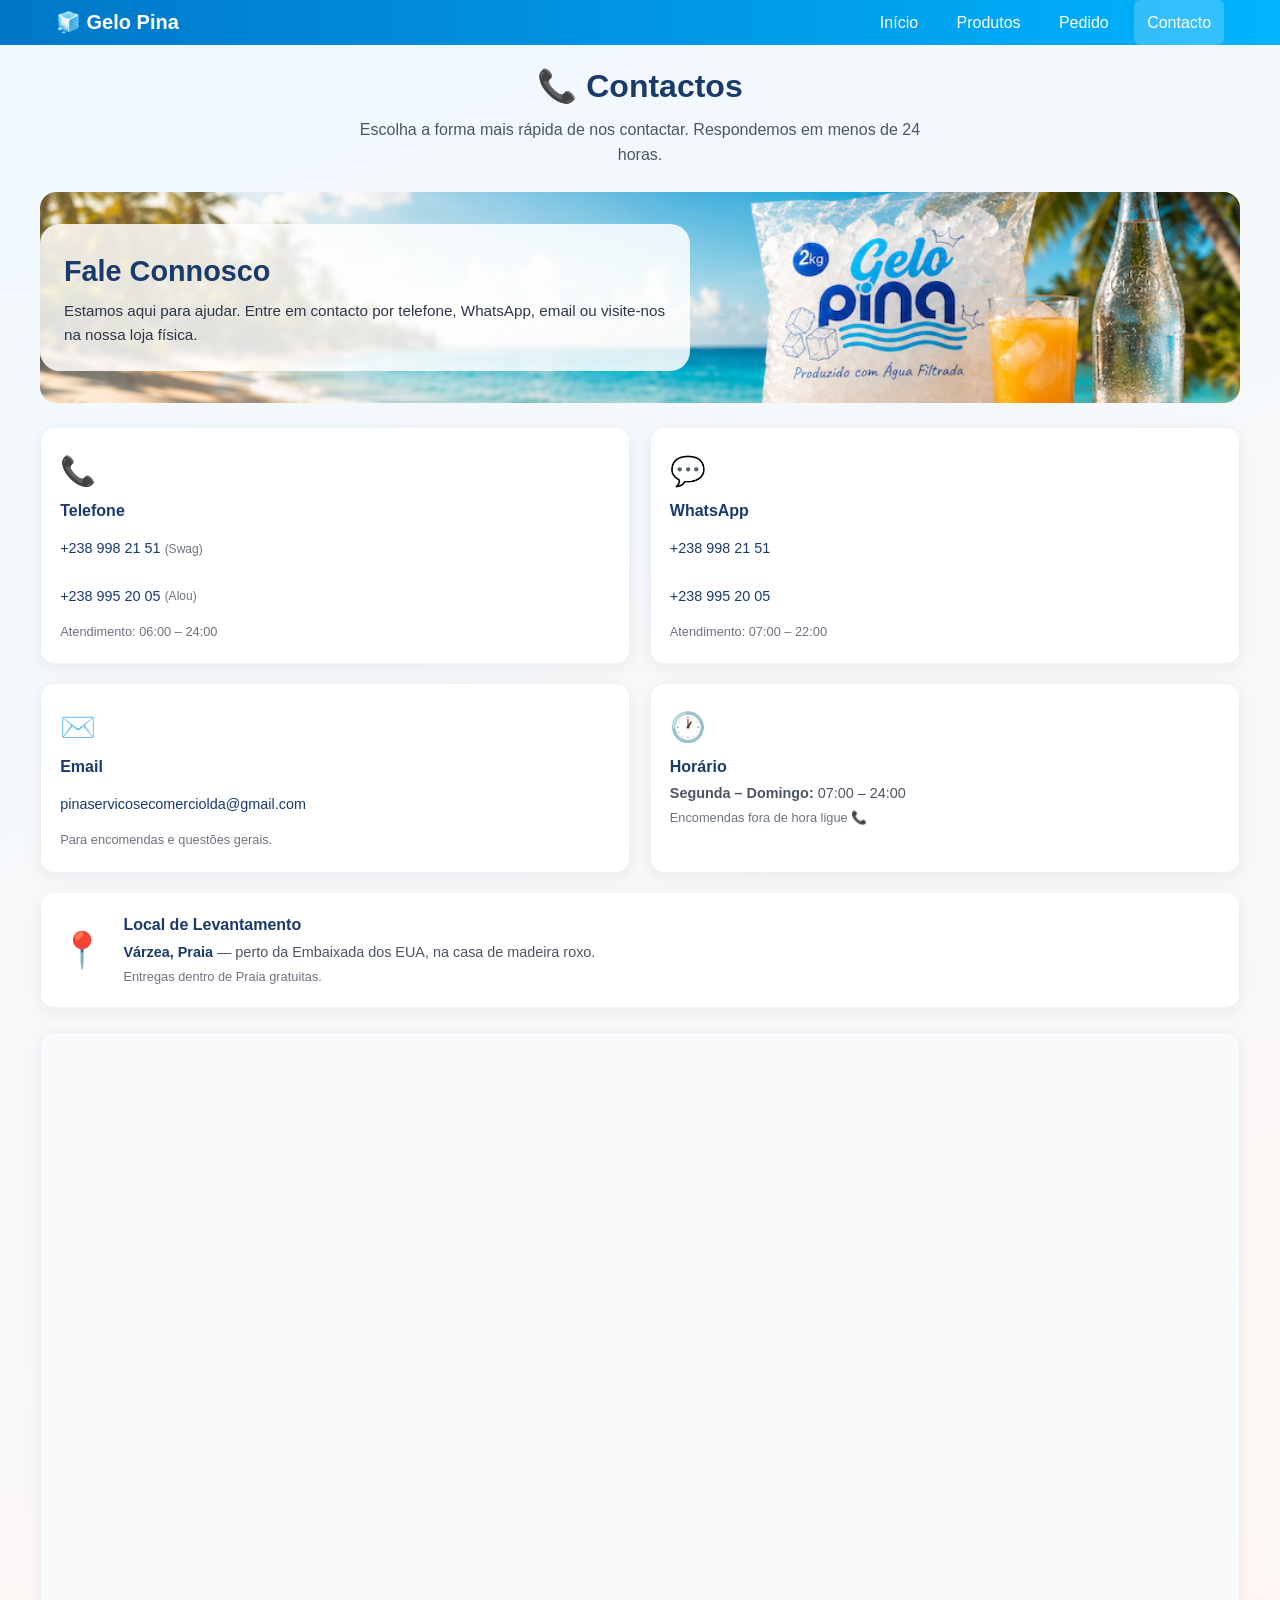
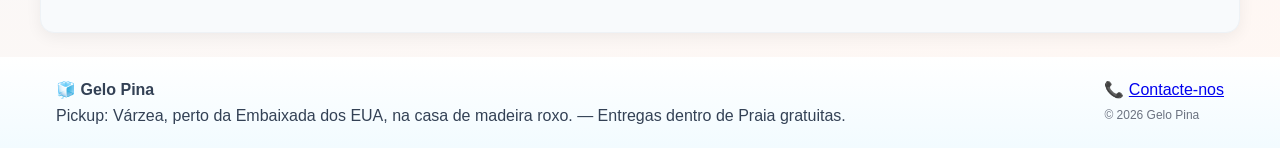
<file: contact.html>
<!doctype html>
<html lang="pt">
<head>
  <meta charset="utf-8" />
  <meta name="viewport" content="width=device-width, initial-scale=1, maximum-scale=5" />
  <title>Contacto — Gelo Pina</title>
  <meta name="description" content="Contacte a Gelo Pina por telefone, WhatsApp, email ou visite-nos na Várzea, Praia." />
  <link rel="stylesheet" href="styles.css" />
  <style>
    /* ===== BASE ===== */
    * {
      box-sizing: border-box;
      margin: 0;
      padding: 0;
    }

    html {
      font-size: 16px;
      -webkit-text-size-adjust: 100%;
      -webkit-tap-highlight-color: transparent;
    }

    body {
      font-family: -apple-system, BlinkMacSystemFont, 'Segoe UI', Roboto, Arial, sans-serif;
      background: linear-gradient(160deg, #f0f9ff, #fff7f3);
      color: #0f172a;
      line-height: 1.6;
      min-height: 100vh;
      display: flex;
      flex-direction: column;
    }

    .container {
      max-width: 1200px;
      margin: 0 auto;
      padding: 0 1rem;
      width: 100%;
    }

    .contact-page main {
      padding: 0 0 1.5rem 0;
      flex: 1;
    }

    .contact-page .page-title {
      color: #1a3a6b;
      font-size: 2rem;
      text-align: center;
      margin: 1rem 0 0.3rem;
    }

    .contact-page .page-subtitle {
      color: #4b5563;
      text-align: center;
      max-width: 600px;
      margin: 0 auto 1.5rem;
      font-size: 1rem;
      line-height: 1.6;
    }

    /* ===== BANNER ===== */
    .contact-banner {
      background-image: url('6.png');
      background-size: cover;
      background-position: center center;
      background-repeat: no-repeat;
      position: relative;
      padding: 2rem 0;
      min-height: 200px;
      display: flex;
      align-items: center;
      border-radius: 16px;
      margin-bottom: 1.5rem;
    }

    .contact-banner .overlay {
      background: rgba(255, 255, 255, 0.85);
      padding: 1.5rem;
      border-radius: 20px;
      backdrop-filter: blur(2px);
      max-width: 650px;
      width: 100%;
    }

    .contact-banner .overlay h1 {
      color: #1a3a6b;
      font-size: 1.8rem;
      margin-bottom: 0.3rem;
    }

    .contact-banner .overlay p {
      color: #2d3748;
      font-size: 0.95rem;
      line-height: 1.6;
      margin: 0;
    }

    /* ===== GRID ===== */
    .contact-grid {
      display: grid;
      grid-template-columns: 1fr 1fr;
      gap: 1.2rem;
      margin-top: 1rem;
    }

    .contact-card {
      background: white;
      border-radius: 14px;
      padding: 1.2rem;
      box-shadow: 0 4px 16px rgba(0, 0, 0, 0.06);
      border: 1px solid #eef2f6;
      transition: transform 0.2s, box-shadow 0.2s;
    }

    .contact-card:active {
      transform: scale(0.98);
    }

    .contact-card .icon {
      font-size: 1.8rem;
      display: block;
      margin-bottom: 0.3rem;
    }

    .contact-card h3 {
      color: #1a3a6b;
      font-size: 1rem;
      margin: 0 0 0.2rem;
    }

    .contact-card p {
      color: #4b5563;
      font-size: 0.9rem;
      margin: 0.2rem 0;
      line-height: 1.5;
    }

    .contact-card a {
      color: #1a3a6b;
      text-decoration: none;
      font-weight: 500;
      word-break: break-all;
      touch-action: manipulation;
    }

    .contact-card a:active {
      opacity: 0.7;
    }

    /* ===== LOCALIZAÇÃO ===== */
    .location-card {
      grid-column: 1 / -1;
      background: white;
      border-radius: 14px;
      padding: 1.2rem;
      box-shadow: 0 4px 16px rgba(0, 0, 0, 0.06);
      border: 1px solid #eef2f6;
      display: flex;
      align-items: center;
      gap: 1.2rem;
      transition: transform 0.2s, box-shadow 0.2s;
    }

    .location-card:active {
      transform: scale(0.98);
    }

    .location-card .icon {
      font-size: 2.2rem;
      flex-shrink: 0;
    }

    .location-card .location-info h3 {
      color: #1a3a6b;
      font-size: 1rem;
      margin: 0 0 0.2rem;
    }

    .location-card .location-info p {
      color: #4b5563;
      font-size: 0.9rem;
      margin: 0;
    }

    .location-card .location-info .highlight {
      color: #1a3a6b;
      font-weight: 600;
    }

    /* ===== VÍDEO ===== */
    .contact-video {
      margin-top: 1.5rem;
      border-radius: 14px;
      overflow: hidden;
      box-shadow: 0 4px 16px rgba(0, 0, 0, 0.06);
      background: #f8fafc;
      border: 1px solid #eef2f6;
    }

    .contact-video video {
      width: 100%;
      height: auto;
      display: block;
    }

    /* ===== RESPONSIVIDADE ===== */

    @media (max-width: 900px) {
      .contact-grid {
        grid-template-columns: 1fr 1fr;
        gap: 1rem;
      }

      .contact-banner {
        min-height: 160px;
        padding: 1.5rem 0;
      }

      .contact-banner .overlay {
        padding: 1.2rem;
      }

      .contact-banner .overlay h1 {
        font-size: 1.5rem;
      }
    }

    @media (max-width: 768px) {
      .container {
        padding: 0 0.8rem;
      }

      .contact-page .page-title {
        font-size: 1.6rem;
      }

      .contact-page .page-subtitle {
        font-size: 0.9rem;
        margin-bottom: 1rem;
      }

      .contact-grid {
        grid-template-columns: 1fr 1fr;
        gap: 0.8rem;
      }

      .contact-card {
        padding: 0.8rem 1rem;
      }

      .contact-card .icon {
        font-size: 1.5rem;
      }

      .contact-card h3 {
        font-size: 0.9rem;
      }

      .contact-card p {
        font-size: 0.8rem;
      }

      .location-card {
        flex-direction: column;
        text-align: center;
        padding: 1rem;
        gap: 0.5rem;
      }

      .location-card .icon {
        font-size: 1.8rem;
      }

      .contact-banner {
        min-height: 140px;
        padding: 1rem 0;
        border-radius: 12px;
      }

      .contact-banner .overlay {
        padding: 0.8rem 1rem;
      }

      .contact-banner .overlay h1 {
        font-size: 1.3rem;
      }

      .contact-banner .overlay p {
        font-size: 0.85rem;
      }
    }

    @media (max-width: 480px) {
      .contact-grid {
        grid-template-columns: 1fr;
        gap: 0.6rem;
      }

      .contact-page .page-title {
        font-size: 1.3rem;
        margin-top: 0.5rem;
      }

      .contact-card {
        padding: 0.6rem 0.8rem;
        border-radius: 10px;
      }

      .contact-card .icon {
        font-size: 1.3rem;
      }

      .contact-card h3 {
        font-size: 0.85rem;
      }

      .contact-card p {
        font-size: 0.75rem;
      }

      .location-card {
        padding: 0.8rem;
      }

      .location-card .location-info h3 {
        font-size: 0.9rem;
      }

      .location-card .location-info p {
        font-size: 0.8rem;
      }

      .contact-banner {
        min-height: 120px;
        padding: 0.8rem 0;
        border-radius: 10px;
      }

      .contact-banner .overlay {
        padding: 0.6rem 0.8rem;
        border-radius: 12px;
      }

      .contact-banner .overlay h1 {
        font-size: 1.1rem;
      }

      .contact-banner .overlay p {
        font-size: 0.8rem;
      }

      .contact-video {
        border-radius: 10px;
        margin-top: 1rem;
      }
    }

    /* Touch-friendly */
    .contact-card a,
    .btn,
    .nav-links a {
      touch-action: manipulation;
      min-height: 44px;
      display: inline-flex;
      align-items: center;
    }

    .nav-links a {
      padding: 0.6rem 0.8rem;
    }

    html {
      scroll-behavior: smooth;
    }

    input,
    select,
    textarea {
      font-size: 16px !important;
    }
  </style>
</head>
<body class="contact-page">

  <!-- ===== NAVEGAÇÃO ===== -->
  <nav class="nav" aria-label="Navegação principal">
    <div class="nav-inner container">
      <a class="brand" href="index.html">🧊 Gelo Pina</a>
      <ul class="nav-links">
        <li><a href="index.html">Início</a></li>
        <li><a href="products.html">Produtos</a></li>
        <li><a href="order.html">Pedido</a></li>
        <li><a href="contact.html" aria-current="page">Contacto</a></li>
      </ul>
    </div>
  </nav>

  <main class="container">

    <h1 class="page-title">📞 Contactos</h1>
    <p class="page-subtitle">Escolha a forma mais rápida de nos contactar. Respondemos em menos de 24 horas.</p>

    <!-- ===== BANNER ===== -->
    <div class="contact-banner">
      <div class="overlay">
        <h1>Fale Connosco</h1>
        <p>Estamos aqui para ajudar. Entre em contacto por telefone, WhatsApp, email ou visite-nos na nossa loja física.</p>
      </div>
    </div>

    <div class="contact-grid">
      <!-- Telefone -->
      <div class="contact-card">
        <span class="icon">📞</span>
        <h3>Telefone</h3>
        <p><a href="tel:+2389982151">+238 998 21 51</a> <small style="color:#6b7280;">(Swag)</small></p>
        <p><a href="tel:+2389952005">+238 995 20 05</a> <small style="color:#6b7280;">(Alou)</small></p>
        <p style="font-size:0.8rem; color:#6b7280; margin-top:0.2rem;">Atendimento: 06:00 – 24:00</p>
      </div>

      <!-- WhatsApp -->
      <div class="contact-card">
        <span class="icon">💬</span>
        <h3>WhatsApp</h3>
        <p><a href="https://wa.me/2389982151" target="_blank" rel="noopener">+238 998 21 51</a></p>
        <p><a href="https://wa.me/2389952005" target="_blank" rel="noopener">+238 995 20 05</a></p>
        <p style="font-size:0.8rem; color:#6b7280; margin-top:0.2rem;">Atendimento: 07:00 – 22:00</p>
      </div>

      <!-- Email -->
      <div class="contact-card">
        <span class="icon">✉️</span>
        <h3>Email</h3>
        <p><a href="mailto:pinaservicosecomerciolda@gmail.com">pinaservicosecomerciolda@gmail.com</a></p>
        <p style="font-size:0.8rem; color:#6b7280; margin-top:0.2rem;">Para encomendas e questões gerais.</p>
      </div>

      <!-- Horário -->
      <div class="contact-card">
        <span class="icon">🕐</span>
        <h3>Horário</h3>
        <p><strong>Segunda – Domingo:</strong> 07:00 – 24:00</p>
        <p style="font-size:0.8rem; color:#6b7280; margin-top:0.2rem;">Encomendas fora de hora ligue 📞</p>
      </div>

      <!-- Localização -->
      <div class="location-card">
        <span class="icon">📍</span>
        <div class="location-info">
          <h3>Local de Levantamento</h3>
          <p><span class="highlight">Várzea, Praia</span> — perto da Embaixada dos EUA, na casa de madeira roxo.</p>
          <p style="font-size:0.8rem; color:#6b7280; margin-top:0.2rem;">Entregas dentro de Praia gratuitas.</p>
        </div>
      </div>
    </div>

    <!-- ===== VÍDEO ===== -->
    <div class="contact-video">
      <video autoplay muted loop playsinline preload="none">
        <source src="v1.mp4" type="video/mp4">
        O seu navegador não suporta vídeos HTML5.
      </video>
    </div>
  </main>

  <!-- ===== RODAPÉ ===== -->
  <footer class="site-footer" role="contentinfo">
    <div class="container footer-inner">
      <div>
        <strong>🧊 Gelo Pina</strong>
        <p>Pickup: Várzea, perto da Embaixada dos EUA, na casa de madeira roxo. — Entregas dentro de Praia gratuitas.</p>
      </div>
      <div>
        <p>📞 <a href="contact.html">Contacte-nos</a></p>
        <p style="font-size:0.75rem; color:#6b7280; margin-top:0.2rem;">&copy; 2026 Gelo Pina</p>
      </div>
    </div>
  </footer>

  <script src="script.js"></script>
</body>
</html>
</file>
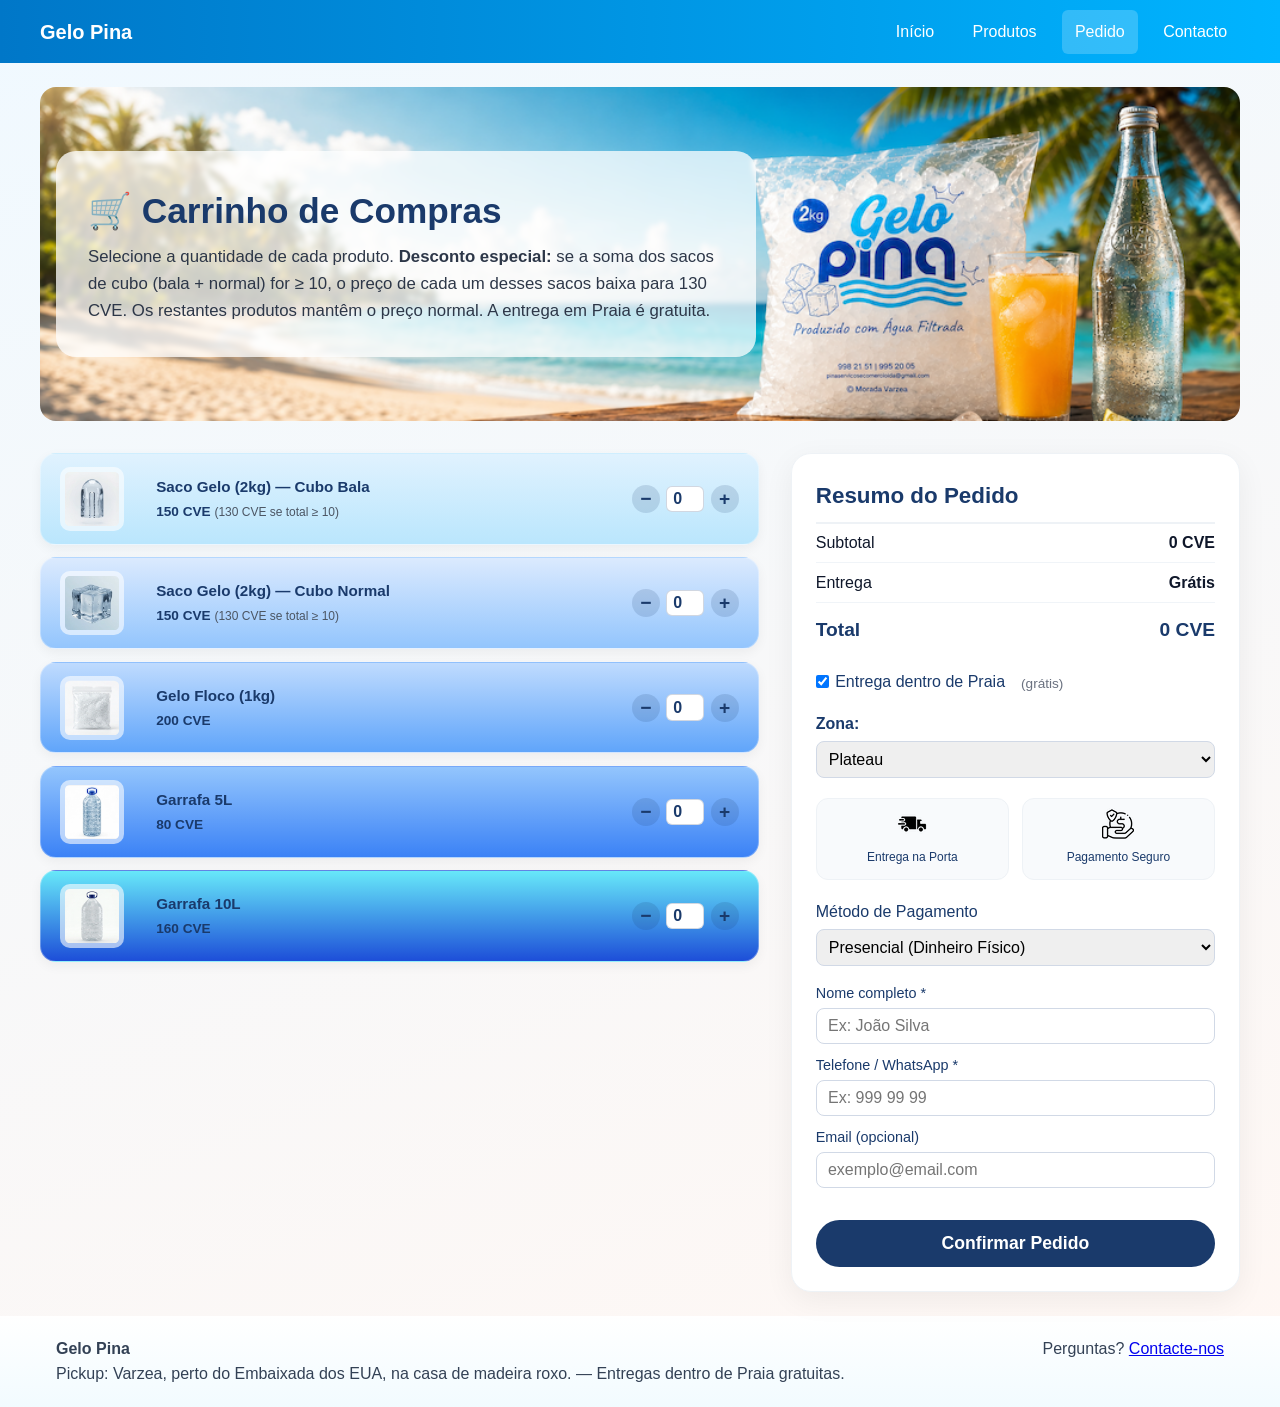
<file: order.html>
<!doctype html>
<html lang="pt">
<head>
  <meta charset="utf-8" />
  <meta name="viewport" content="width=device-width, initial-scale=1" />
  <title>Pedido — Gelo Pina</title>
  <link rel="stylesheet" href="styles.css" />
  <style>
    /* Banner com imagem 6.png como fundo */
    .order-banner {
      background-image: url('6.png');
      background-size: cover;
      background-position: center center;
      background-repeat: no-repeat;
      position: relative;
      padding: 4rem 0;
      min-height: 300px;
      display: flex;
      align-items: center;
      border-radius: 16px;
      margin-bottom: 2rem;
    }
    .order-banner .overlay {
      background: rgba(255,255,255,0.75);
      padding: 2rem;
      border-radius: 20px;
      backdrop-filter: blur(2px);
      max-width: 700px;
    }
    .order-banner .overlay h1 {
      color: #1a3a6b;
      font-size: 2.2rem;
      margin-bottom: 0.3rem;
    }
    .order-banner .overlay p {
      color: #2d3748;
      font-size: 1.05rem;
      line-height: 1.6;
    }

    /* Estilos específicos da página de pedido */
    .order-page main {
      padding: 1.5rem 0;
    }

    .order-page .page-subtitle {
      color: #4b5563;
      max-width: 700px;
      margin-bottom: 2rem;
      line-height: 1.6;
    }

    /* Layout principal: produtos à esquerda, resumo à direita */
    .order-layout {
      display: grid;
      grid-template-columns: 1.6fr 1fr;
      gap: 2rem;
      align-items: start;
    }

    /* Lista de produtos (cards) */
    .product-list {
      display: flex;
      flex-direction: column;
      gap: 0.8rem;
    }

    /* Cada card de produto – mesmo estilo dos about cards */
    .product-card {
      display: grid;
      grid-template-columns: 80px 1fr auto;
      gap: 1rem;
      align-items: center;
      border-radius: 16px;
      padding: 0.8rem 1.2rem;
      box-shadow: 0 4px 12px rgba(0, 0, 0, 0.05);
      border: 1px solid rgba(255,255,255,0.3);
      transition: transform 0.2s;
    }

    .product-card:hover {
      transform: translateY(-3px);
      box-shadow: 0 8px 24px rgba(0, 0, 0, 0.08);
    }

    /* Gradientes: do mais claro para o mais escuro */
    .product-card.card-1 { background: linear-gradient(180deg, #e0f2fe, #bae6fd); }  /* Bala - mais claro */
    .product-card.card-2 { background: linear-gradient(180deg, #dbeafe, #93c5fd); }  /* Cubo */
    .product-card.card-3 { background: linear-gradient(180deg, #bfdbfe, #60a5fa); }  /* Floco */
    .product-card.card-4 { background: linear-gradient(180deg, #93c5fd, #3b82f6); }  /* 5L */
    .product-card.card-5 { background: linear-gradient(180deg, #67e8f9, #1d4ed8); }  /* 10L - mais escuro */

    .product-card .card-img {
      width: 64px;
      height: 64px;
      object-fit: contain;
      background: rgba(255,255,255,0.6);
      border-radius: 10px;
      padding: 0.3rem;
    }

    .product-card .card-info {
      display: flex;
      flex-direction: column;
      gap: 0.1rem;
    }

    .product-card .card-info .name {
      font-weight: 700;
      color: #1a3a6b;
      font-size: 0.95rem;
      margin: 0;
    }

    .product-card .card-info .price {
      font-size: 0.85rem;
      color: #1a3a6b;
    }

    .product-card .card-info .price .normal {
      font-weight: 700;
    }

    .product-card .card-info .price .bulk {
      font-weight: 400;
      font-size: 0.75rem;
      color: #4b5563;
    }

    .product-card .qty-control {
      display: flex;
      align-items: center;
      gap: 0.4rem;
    }

    .product-card .qty-btn {
      width: 28px;
      height: 28px;
      border-radius: 50%;
      border: none;
      background: rgba(26, 58, 107, 0.15);
      color: #1a3a6b;
      font-size: 1.2rem;
      font-weight: 700;
      cursor: pointer;
      transition: background 0.2s;
      display: flex;
      align-items: center;
      justify-content: center;
    }

    .product-card .qty-btn:hover {
      background: rgba(26, 58, 107, 0.30);
    }

    .product-card .qty-input {
      width: 38px;
      text-align: center;
      border: 1px solid rgba(26, 58, 107, 0.2);
      border-radius: 6px;
      padding: 0.2rem;
      font-weight: 600;
      color: #1a3a6b;
      background: white;
    }

    /* Resumo à direita */
    .summary-box {
      background: white;
      border-radius: 20px;
      padding: 1.5rem;
      box-shadow: 0 8px 30px rgba(0, 0, 0, 0.06);
      border: 1px solid #eef2f6;
      position: sticky;
      top: 20px;
    }

    .summary-box h2 {
      color: #1a3a6b;
      font-size: 1.4rem;
      margin-top: 0;
      border-bottom: 2px solid #eef2f6;
      padding-bottom: 0.5rem;
    }

    .summary-line {
      display: flex;
      justify-content: space-between;
      padding: 0.4rem 0;
      border-bottom: 1px solid #f0f4f8;
    }

    .summary-line.total {
      font-weight: 700;
      font-size: 1.2rem;
      border-bottom: none;
      padding-top: 0.8rem;
      color: #1a3a6b;
    }

    .summary-line .value {
      font-weight: 600;
    }

    .delivery-option {
      margin: 1rem 0;
      display: flex;
      align-items: center;
      gap: 1rem;
      flex-wrap: wrap;
    }

    .delivery-option label {
      display: flex;
      align-items: center;
      gap: 0.4rem;
      font-weight: 500;
      color: #1a3a6b;
      cursor: pointer;
    }

    .delivery-note {
      font-size: 0.85rem;
      color: #6b7280;
      margin-top: 0.3rem;
    }

    .delivery-note.warning {
      color: #b91c1c;
    }

    /* Ícones */
    .icon-row {
      display: grid;
      grid-template-columns: 1fr 1fr;
      gap: 0.8rem;
      margin: 1.2rem 0;
    }

    .icon-box {
      background: #f8fafc;
      border-radius: 12px;
      padding: 0.6rem;
      text-align: center;
      border: 1px solid #eef2f6;
    }

    .icon-box img {
      width: 32px;
      height: 32px;
      object-fit: contain;
      display: block;
      margin: 0 auto 0.2rem;
    }

    .icon-box span {
      font-size: 0.75rem;
      color: #1a3a6b;
      font-weight: 500;
    }

    /* Método de pagamento */
    .payment-method {
      margin: 1rem 0;
    }

    .payment-method label {
      display: block;
      margin-bottom: 0.3rem;
      font-weight: 500;
      color: #1a3a6b;
    }

    .payment-method select {
      width: 100%;
      padding: 0.5rem;
      border: 1px solid #d1d9e6;
      border-radius: 8px;
      font-size: 0.95rem;
    }

    /* Contactos */
    .contact-fields {
      display: flex;
      flex-direction: column;
      gap: 0.6rem;
      margin: 1rem 0;
    }

    .contact-fields label {
      display: flex;
      flex-direction: column;
      gap: 0.2rem;
      font-weight: 500;
      color: #1a3a6b;
      font-size: 0.9rem;
    }

    .contact-fields input {
      padding: 0.5rem 0.7rem;
      border: 1px solid #d1d9e6;
      border-radius: 8px;
      font-size: 0.95rem;
      width: 100%;
    }

    .contact-fields input:focus {
      outline: 2px solid #1a3a6b;
      outline-offset: 1px;
    }

    .btn-buy {
      background: #1a3a6b;
      color: white;
      border: none;
      padding: 0.8rem;
      border-radius: 50px;
      font-size: 1.1rem;
      font-weight: 600;
      cursor: pointer;
      width: 100%;
      transition: background 0.2s, transform 0.2s;
      margin-top: 1rem;
    }

    .btn-buy:hover {
      background: #0f2a4f;
      transform: translateY(-2px);
    }

    .btn-buy:disabled {
      background: #94a3b8;
      cursor: not-allowed;
      transform: none;
    }

    /* Confirmação */
    .confirmation {
      background: #e0f2fe;
      border-radius: 12px;
      padding: 1rem;
      margin-top: 1rem;
      display: none;
    }

    .confirmation.visible {
      display: block;
    }

    .confirmation h3 {
      color: #1a3a6b;
      margin: 0 0 0.3rem;
    }

    .confirmation p {
      margin: 0.3rem 0;
      color: #1e293b;
    }

    /* Responsividade */
    @media (max-width: 900px) {
      .order-layout {
        grid-template-columns: 1fr;
      }
      .product-card {
        grid-template-columns: 70px 1fr auto;
      }
      .product-card .card-img {
        width: 56px;
        height: 56px;
      }
      .summary-box {
        position: static;
      }
      .order-banner {
        min-height: 200px;
        padding: 2rem 0;
      }
      .order-banner .overlay {
        padding: 1rem;
      }
      .order-banner .overlay h1 {
        font-size: 1.6rem;
      }
    }

    @media (max-width: 500px) {
      .product-card {
        grid-template-columns: 1fr;
        text-align: center;
      }
      .product-card .qty-control {
        justify-content: center;
      }
      .icon-row {
        grid-template-columns: 1fr;
      }
    }
  </style>
</head>
<body class="order-page">
  <nav class="nav">
    <div class="nav-inner container">
      <a class="brand" href="index.html">Gelo Pina</a>
      <ul class="nav-links">
        <li><a href="index.html">Início</a></li>
        <li><a href="products.html">Produtos</a></li>
        <li><a href="order.html" aria-current="page">Pedido</a></li>
        <li><a href="contact.html">Contacto</a></li>
      </ul>
    </div>
  </nav>

  <main class="container">
    <!-- ===== BANNER COM 6.png ===== -->
    <div class="order-banner">
      <div class="container" style="width:100%;">
        <div class="overlay">
          <h1>🛒 Carrinho de Compras</h1>
          <p>Selecione a quantidade de cada produto. <strong>Desconto especial:</strong> se a soma dos sacos de cubo (bala + normal) for ≥ 10, o preço de cada um desses sacos baixa para 130 CVE. Os restantes produtos mantêm o preço normal. A entrega em Praia é gratuita.</p>
        </div>
      </div>
    </div>

    <div class="order-layout">
      <!-- Coluna esquerda: produtos -->
      <div class="product-list" id="productList">
        <!-- Preenchido pelo JavaScript -->
      </div>
      <aside class="summary-box">
        <h2>Resumo do Pedido</h2>
        <div id="summaryLines">
          <div class="summary-line"><span>Subtotal</span><span class="value" id="subtotalValue">0 CVE</span></div>
          <div class="summary-line"><span>Entrega</span><span class="value" id="deliveryValue">Grátis</span></div>
          <div class="summary-line total"><span>Total</span><span class="value" id="totalValue">0 CVE</span></div>
        </div>
        <!-- Opção de entrega (checkbox) -->
        <div class="delivery-option">
            <label>
                <input type="checkbox" id="insidePraia" checked />
                Entrega dentro de Praia
            </label>
            <span id="deliveryNote" class="delivery-note">(grátis)</span>
        </div>
        <div id="outsideNote" class="delivery-note warning" style="display:none;">
            ⚠️ Entregas fora de Praia podem ter custo adicional – o valor será confirmado após contacto.
        </div>

        <!-- ===== SELEÇÃO DE ZONA (único) ===== -->
        <div style="margin: 1rem 0;">
            <label for="zona" style="font-weight: 600; color: #1a3a6b; display: block; margin-bottom: 0.3rem;">
                Zona:
            </label>
            <select id="zona" style="width: 100%; padding: 0.5rem; border: 1px solid #d1d9e6; border-radius: 8px; font-size: 0.95rem;">
                <!-- Preenchido via JavaScript -->
            </select>
        </div>


        <!-- Ícones -->
        <div class="icon-row">
          <div class="icon-box">
            <img src="deli.png" alt="Entrega na Porta" />
            <span>Entrega na Porta</span>
          </div>
          <div class="icon-box">
            <img src="pay.png" alt="Pagamento Seguro" />
            <span>Pagamento Seguro</span>
          </div>
        </div>

        <!-- Método de pagamento -->
        <div class="payment-method">
          <label for="paymentMethod">Método de Pagamento</label>
          <select id="paymentMethod">
            <option value="presencial-dinheiro">Presencial (Dinheiro Físico)</option>
            <option value="presencial-cartao">Presencial (Cartão24)</option>
            <option value="transferencia">Transferência Bancária</option>
          </select>
        </div>

        <!-- Dados do cliente -->
        <div class="contact-fields">
          <label>
            Nome completo *
            <input type="text" id="custName" placeholder="Ex: João Silva" required />
          </label>
          <label>
            Telefone / WhatsApp *
            <input type="text" id="custPhone" placeholder="Ex: 999 99 99" required />
          </label>
          <label>
            Email (opcional)
            <input type="email" id="custEmail" placeholder="exemplo@email.com" />
          </label>
        </div>

        <button class="btn-buy" id="buyButton">Confirmar Pedido</button>

        <!-- Área de confirmação -->
        <div id="confirmation" class="confirmation">
          <h3>✅ Pedido Confirmado!</h3>
          <p><strong>Nº de Pedido:</strong> <span id="orderId"></span></p>
          <p>O seu pedido foi registado. Irá receber uma confirmação por telefone em breve.</p>
          <p>Obrigado por escolher a Gelo Pina!</p>
        </div>
      </aside>
      
    </div>
  </main>

  <footer class="site-footer">
    <div class="container footer-inner">
      <div>
        <strong>Gelo Pina</strong>
        <p>Pickup: Varzea, perto do Embaixada dos EUA, na casa de madeira roxo. — Entregas dentro de Praia gratuitas.</p>
      </div>
      <div>
        <p>Perguntas? <a href="contact.html">Contacte-nos</a></p>
      </div>
    </div>
  </footer>

  <script src="script.js"></script>
</body>
</html>
</file>
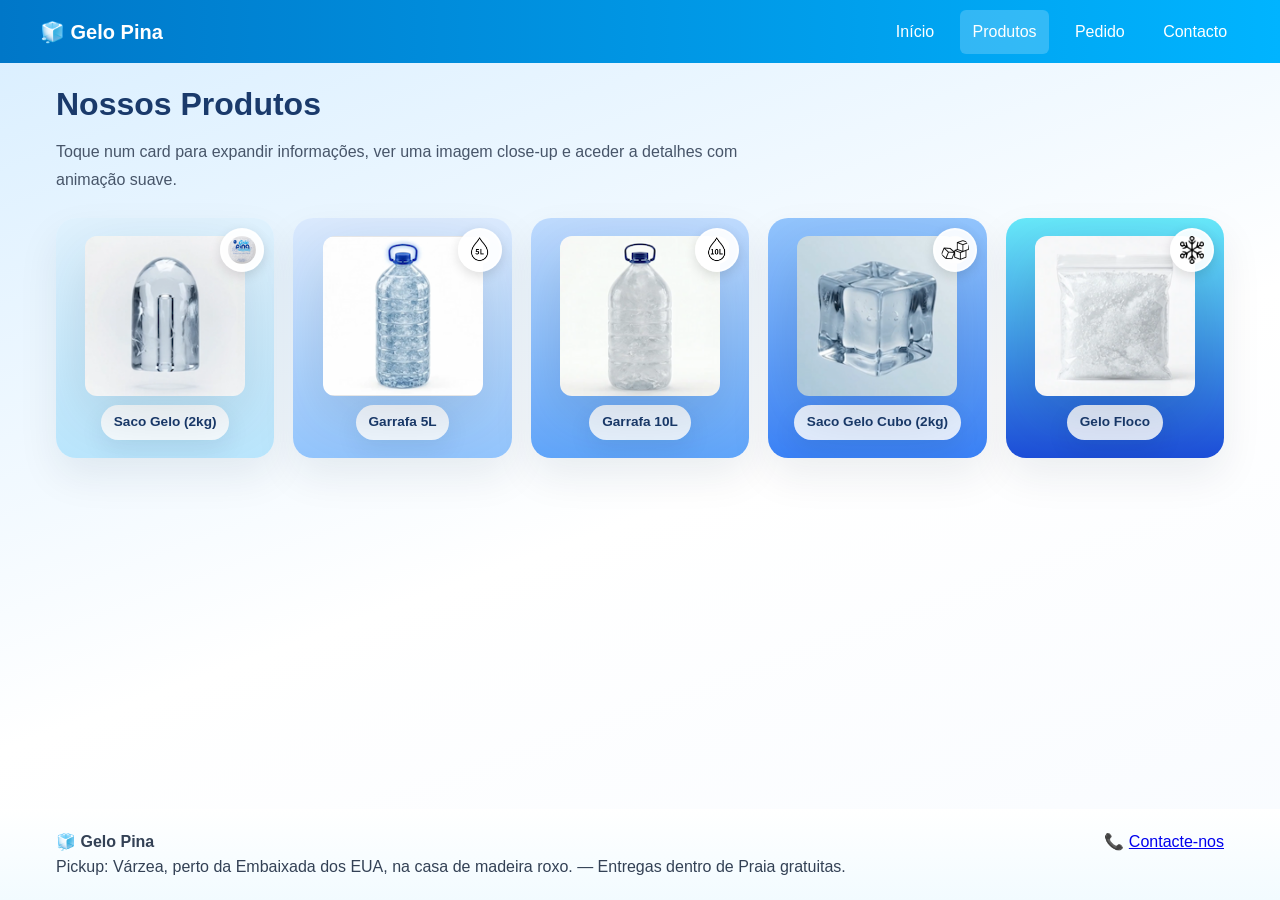
<file: products.html>
<!doctype html>
<html lang="pt">
<head>
  <meta charset="utf-8" />
  <meta name="viewport" content="width=device-width,initial-scale=1" />
  <title>Produtos — Gelo Pina</title>
  <meta name="description" content="Conheça os nossos produtos de gelo de alta qualidade: sacos de 2kg, garrafas de 5L e 10L, gelo em cubos e flocos." />
  <link rel="stylesheet" href="styles.css">
</head>
<body class="about-page">  <!-- ← MUDAR DE products-page PARA about-page -->

  <nav class="nav" aria-label="Navegação principal">
    <div class="nav-inner container">
      <a class="brand" href="index.html">🧊 Gelo Pina</a>
      <ul class="nav-links">
        <li><a href="index.html">Início</a></li>
        <li><a href="products.html" aria-current="page">Produtos</a></li>  <!-- ← ADICIONAR -->
        <li><a href="order.html">Pedido</a></li>
        <li><a href="contact.html">Contacto</a></li>
      </ul>
    </div>
  </nav>

  <main class="container">
    <header class="hero">
      <!-- O header estava a envolver tudo, corrigir estrutura -->
    </header>

    <section class="about-cards-section reveal">
      <div class="section-head">
        <h2>Nossos Produtos</h2>
        <p>Toque num card para expandir informações, ver uma imagem close-up e aceder a detalhes com animação suave.</p>
      </div>
      <div class="cards-grid" id="aboutCards">
        <!-- Card 1 - Saco 2kg -->
        <article class="hero-card about-card card-1" data-card="1" tabindex="0">
          <div class="hero-visual">
            <img class="badge-icon" src="4.png" alt="Filtro" />
            <img class="visual-graphic" src="c1.png" alt="Saco Gelo 2kg" />
            <div class="card-label">Saco Gelo (2kg)</div>
          </div>
        </article>

        <!-- Card 2 - Garrafa 5L -->
        <article class="hero-card about-card card-2" data-card="2" tabindex="0">
          <div class="hero-visual">
            <img class="badge-icon" src="5l.PNG" alt="Entrega" />
            <img class="visual-graphic" src="c2.png" alt="Garrafa 5L" />
            <div class="card-label">Garrafa 5L</div>
          </div>
        </article>

        <!-- Card 3 - Garrafa 10L -->
        <article class="hero-card about-card card-3" data-card="3" tabindex="0">
          <div class="hero-visual">
            <img class="badge-icon" src="10l.PNG" alt="10l" />
            <img class="visual-graphic" src="c3.png" alt="Garrafa 10L" />
            <div class="card-label">Garrafa 10L</div>
          </div>
        </article>

        <!-- Card 4 - Cubo 2cm -->
        <article class="hero-card about-card card-4" data-card="4" tabindex="0">
          <div class="hero-visual">
            <img class="badge-icon" src="cubo.png" alt="Cubo" />
            <img class="visual-graphic" src="c5.png" alt="Saco Gelo Cubo 2kg" />
            <div class="card-label">Saco Gelo Cubo (2kg)</div>
          </div>
        </article>

        <!-- Card 5 - Gelo em Flocos -->
        <article class="hero-card about-card card-5" data-card="5" tabindex="0">
          <div class="hero-visual">
            <img class="badge-icon" src="FLOCO.jpg" alt="FLOCO" />
            <img class="visual-graphic" src="c4.png" alt="Gelo Floco" />
            <div class="card-label">Gelo Floco</div>
          </div>
        </article>
      </div>
    </section>

    <section class="detail-shell hidden" id="detailView" aria-live="polite"></section>
  </main>

  <footer class="site-footer">
    <div class="container footer-inner">
      <div>
        <strong>🧊 Gelo Pina</strong>
        <p>Pickup: Várzea, perto da Embaixada dos EUA, na casa de madeira roxo. — Entregas dentro de Praia gratuitas.</p>
      </div>
      <div>
        <p>📞 <a href="contact.html">Contacte-nos</a></p>
      </div>
    </div>
  </footer>

  <script src="script.js"></script>
</body>
</html>
</file>
<file: styles.css>
/* ===== RESET E BASE ===== */
* {
  box-sizing: border-box;
  margin: 0;
  padding: 0;
}

:root {
  --bg: #fffdf8;
  --accent: #0077c8;
  --accent-2: #ff6b6b;
  --muted: #6b7280;
  --card: #ffffff;
}

html {
  font-size: 16px;
  -webkit-text-size-adjust: 100%;
  -webkit-tap-highlight-color: transparent;
  scroll-behavior: smooth;
}

body {
  font-family: -apple-system, BlinkMacSystemFont, 'Segoe UI', Roboto, Arial, sans-serif;
  background: linear-gradient(160deg, #f0f9ff, #fff7f3);
  color: #0f172a;
  line-height: 1.6;
  min-height: 100vh;
  display: flex;
  flex-direction: column;
}

.container {
  max-width: 1200px;
  margin: 0 auto;
  padding: 0 1rem;
  width: 100%;
}

/* ===== NAVEGAÇÃO ===== */
.nav {
  background: linear-gradient(90deg, var(--accent), #00b4ff);
  color: white;
  position: sticky;
  top: 0;
  z-index: 100;
}

.nav-inner {
  display: flex;
  align-items: center;
  justify-content: space-between;
  padding: 0.6rem 0;
}

.brand {
  font-weight: 700;
  font-size: 1.25rem;
  color: white;
  text-decoration: none;
  display: flex;
  align-items: center;
  gap: 0.3rem;
}

.nav-links {
  list-style: none;
  display: flex;
  gap: 0.8rem;
  flex-wrap: wrap;
}

.nav-links a {
  color: white;
  text-decoration: none;
  padding: 0.5rem 0.8rem;
  border-radius: 6px;
  transition: background 0.2s;
  touch-action: manipulation;
  min-height: 44px;
  display: flex;
  align-items: center;
}

.nav-links a:hover,
.nav-links a[aria-current="page"] {
  background: rgba(255, 255, 255, 0.2);
}

/* ===== BOTÕES ===== */
.btn {
  display: inline-flex;
  align-items: center;
  justify-content: center;
  padding: 0.6rem 1.2rem;
  border-radius: 8px;
  text-decoration: none;
  cursor: pointer;
  transition: all 0.2s;
  touch-action: manipulation;
  min-height: 44px;
  font-weight: 600;
  border: none;
}

.btn-primary {
  background: var(--accent);
  color: white;
}

.btn-primary:hover {
  filter: brightness(0.95);
  transform: translateY(-2px);
}

.btn-outline {
  background: transparent;
  border: 2px solid var(--accent);
  color: var(--accent);
}

.btn-outline:hover {
  background: var(--accent);
  color: white;
  transform: translateY(-2px);
}

/* ===== RODAPÉ ===== */
.site-footer {
  padding: 1.25rem 0;
  background: linear-gradient(180deg, #fff, #f2fbff);
  color: #334155;
  margin-top: auto;
}

.footer-inner {
  display: flex;
  justify-content: space-between;
  gap: 1rem;
  flex-wrap: wrap;
}

/* ============================================================ */
/* ===== PÁGINA INICIAL (HOME) ===== */
/* ============================================================ */

body.home {
  background: linear-gradient(180deg, #f4fbff, #fff);
}



/* Hero Banner */
.hero-banner {
  background-image: url('6.png');
  background-size: cover;
  background-position: center center;
  background-repeat: no-repeat;
  position: relative;
  padding: 2.5rem 0;
  min-height: 320px;
  display: flex;
  align-items: center;
  border-radius: 16px;
  margin-bottom: 1.5rem;
}

.hero-banner .overlay {
  background: rgba(255, 255, 255, 0.88);
  padding: 1.5rem 2rem;
  border-radius: 20px;
  backdrop-filter: blur(2px);
  max-width: 750px;
  width: 100%;
}

.hero-banner .overlay .eyebrow {
  display: inline-block;
  margin-bottom: 0.5rem;
  padding: 0.3rem 0.85rem;
  border-radius: 999px;
  background: rgba(0, 119, 200, 0.12);
  color: #0077c8;
  font-weight: 700;
  font-size: 0.85rem;
}

.hero-banner .overlay h1 {
  font-size: 2.2rem;
  color: #1a3a6b;
  margin-bottom: 0.5rem;
  line-height: 1.2;
}

.hero-banner .overlay p {
  font-size: 1rem;
  color: #2d3748;
  line-height: 1.6;
}

.hero-banner .overlay .hero-cta {
  display: flex;
  gap: 0.6rem;
  margin-top: 1rem;
  flex-wrap: wrap;
}

/* Layout principal */
.main-grid {
  display: grid;
  grid-template-columns: 1.8fr 1.2fr;
  gap: 1.5rem;
  padding-bottom: 2rem;
  align-items: start;
  flex: 1;
}

.left-col {
  display: flex;
  flex-direction: column;
  gap: 1rem;
}

/* Secção Sobre */
.about-grid-special {
  display: grid;
  grid-template-columns: 1fr 2.2fr;
  gap: 1.5rem;
  align-items: center;
  background: white;
  border-radius: 16px;
  padding: 1.5rem;
  box-shadow: 0 8px 30px rgba(0, 0, 0, 0.06);
  border: 1px solid #eef2f6;
}

.about-grid-special .about-image {
  width: 100%;
  height: auto;
  aspect-ratio: 9 / 21;
  object-fit: cover;
  border-radius: 12px;
  box-shadow: 0 4px 20px rgba(0, 0, 0, 0.08);
  max-height: 400px;
  max-width: 200px;
  margin: 0 auto;
}

.about-grid-special .about-text h2 {
  color: #1a3a6b;
  font-size: 1.5rem;
  margin-top: 0;
  margin-bottom: 0.5rem;
}

.about-grid-special .about-text p {
  color: #4b5563;
  line-height: 1.7;
  font-size: 0.95rem;
  margin-bottom: 0.6rem;
}

/* Features */
.features {
  display: grid;
  grid-template-columns: 1fr 1fr;
  gap: 0.8rem;
}

.feature-card {
  background: white;
  padding: 0.8rem 1rem;
  border-radius: 12px;
  box-shadow: 0 6px 18px rgba(3, 105, 161, 0.06);
  border: 1px solid #eef2f6;
  transition: transform 0.2s, box-shadow 0.2s;
}

.feature-card:active {
  transform: scale(0.98);
}

.feature-card h3 {
  color: #1a3a6b;
  font-size: 0.95rem;
  margin-bottom: 0.2rem;
}

.feature-card p {
  color: #4b5563;
  font-size: 0.85rem;
  line-height: 1.5;
  margin: 0;
}

/* Sidebar */
.sidebar h2 {
  color: #1a3a6b;
  font-size: 1.2rem;
  margin-bottom: 0.6rem;
  border-bottom: 2px solid #eef2f6;
  padding-bottom: 0.4rem;
}

.video-container {
  margin-top: 0.8rem;
  border-radius: 12px;
  overflow: hidden;
  box-shadow: 0 4px 12px rgba(0, 0, 0, 0.06);
  background: #f8fafc;
  border: 1px solid #eef2f6;
}

.video-container video {
  width: 100%;
  height: auto;
  display: block;
}

/* ============================================================ */
/* ===== PÁGINA DE PRODUTOS (about-page) ===== */
/* ============================================================ */

body.about-page {
  background: linear-gradient(160deg, #d8eeff, #ffffff 55%, #f8fbff);
}

body.about-page .nav {
  background: linear-gradient(90deg, var(--accent), #00b4ff);
}

.about-cards-section {
  padding: 1rem 0 2rem;
}

.section-head {
  max-width: 720px;
  margin-bottom: 1.5rem;
}

.section-head h2 {
  font-size: 2rem;
  color: #1a3a6b;
  margin-bottom: 0.45rem;
}

.section-head p {
  color: #475569;
  line-height: 1.75;
}

/* ===== GRID DE CARDS (PRODUTOS) ===== */
.cards-grid {
  display: grid;
  grid-template-columns: repeat(auto-fill, minmax(220px, 1fr));
  gap: 1.2rem;
  justify-content: center;
  align-items: stretch;
  max-width: 1200px;
  margin: 0 auto;
}

/* Cada card */
.about-card {
  cursor: pointer;
  overflow: hidden;
  min-height: 240px;
  border-radius: 20px;
  box-shadow: 0 18px 40px rgba(15, 35, 70, 0.08);
  position: relative;
  z-index: 1;
  transition: transform 0.3s ease, box-shadow 0.3s ease, z-index 0s;
  display: flex;
  flex-direction: column;
  align-items: center;
  justify-content: center;
  background: white;
  width: 100%;
}

.about-card:hover {
  transform: translateY(-12px) scale(1.04);
  box-shadow: 0 30px 60px rgba(15, 35, 70, 0.25);
  z-index: 10;
}

/* Gradientes dos cards */
.about-card.card-1 {
  background: linear-gradient(180deg, #e0f2fe, #bae6fd);
}
.about-card.card-2 {
  background: linear-gradient(180deg, #dbeafe, #93c5fd);
}
.about-card.card-3 {
  background: linear-gradient(180deg, #bfdbfe, #60a5fa);
}
.about-card.card-4 {
  background: linear-gradient(180deg, #93c5fd, #3b82f6);
}
.about-card.card-5 {
  background: linear-gradient(180deg, #67e8f9, #1d4ed8);
}

/* Conteúdo interno */
.about-card .hero-visual {
  padding: 0.8rem;
  display: flex;
  flex-direction: column;
  align-items: center;
  justify-content: center;
  gap: 0.6rem;
  width: 100%;
  height: 100%;
  position: relative;
}

/* Imagem do produto */
.about-card .visual-graphic {
  width: 100%;
  max-width: 160px;
  height: auto;
  object-fit: contain;
  display: block;
  filter: drop-shadow(0 20px 30px rgba(11, 22, 30, 0.12));
  border-radius: 12px;
  transition: transform 450ms cubic-bezier(0.2, 0.9, 0.2, 1);
}

.about-card:hover .visual-graphic {
  transform: scale(1.05);
}

/* Ícone canto superior direito */
.badge-icon {
  position: absolute;
  top: 10px;
  right: 10px;
  width: 44px;
  height: 44px;
  background: rgba(255, 255, 255, 0.92);
  border-radius: 50%;
  padding: 6px;
  object-fit: contain;
  box-shadow: 0 4px 12px rgba(0, 0, 0, 0.12);
  z-index: 5;
  pointer-events: none;
  border: 2px solid rgba(255, 255, 255, 0.6);
  transition: transform 0.2s ease;
}

.about-card:hover .badge-icon {
  transform: scale(1.08);
}

/* Label do card */
.about-card .card-label {
  font-weight: 700;
  color: #1a3a6b;
  padding: 0.4rem 0.8rem;
  border-radius: 999px;
  background: rgba(255, 255, 255, 0.85);
  box-shadow: 0 10px 25px rgba(15, 35, 70, 0.08);
  text-align: center;
  font-size: 0.85rem;
  width: auto;
  max-width: 90%;
  margin: 0 auto;
}

/* ===== DETALHE (detail-panel) ===== */
.detail-shell {
  display: block;
  margin: 2rem 0;
}

.detail-shell.hidden {
  display: none;
}

.detail-panel {
  display: grid;
  grid-template-columns: 1fr 1fr;
  gap: 2rem;
  padding: 2rem;
  background: rgba(255, 255, 255, 0.95);
  border-radius: 28px;
  box-shadow: 0 30px 80px rgba(15, 35, 70, 0.12);
  overflow: hidden;
  animation: fadeInScale 420ms cubic-bezier(0.22, 0.61, 0.36, 1) both;
}

.detail-panel .detail-media {
  display: flex;
  align-items: center;
  justify-content: center;
}

.detail-panel .detail-media img {
  width: 100%;
  max-width: 420px;
  border-radius: 24px;
  box-shadow: 0 18px 40px rgba(15, 35, 70, 0.14);
}

.detail-panel .detail-content {
  display: grid;
  gap: 1rem;
}

.detail-panel .detail-title {
  font-size: 2rem;
  color: #1a3a6b;
  margin: 0;
}

.detail-panel .badge {
  display: inline-flex;
  align-items: center;
  gap: 0.4rem;
  padding: 0.6rem 0.9rem;
  border-radius: 999px;
  background: rgba(26, 58, 107, 0.12);
  color: #1a3a6b;
  font-weight: 700;
}

.detail-panel .detail-info {
  display: grid;
  gap: 0.8rem;
}

.detail-panel .info-block {
  padding: 0.8rem 1rem;
  border-radius: 18px;
  background: rgba(255, 255, 255, 0.9);
  box-shadow: 0 14px 35px rgba(15, 35, 70, 0.06);
  transform: translateY(20px);
  opacity: 0;
  animation: slideInBlock 480ms cubic-bezier(0.22, 0.61, 0.36, 1) forwards;
}

.detail-panel .info-block:nth-child(1) {
  animation-delay: 0.1s;
}
.detail-panel .info-block:nth-child(2) {
  animation-delay: 0.3s;
}
.detail-panel .info-block:nth-child(3) {
  animation-delay: 0.5s;
}

.detail-panel .detail-tags {
  display: flex;
  flex-wrap: wrap;
  gap: 0.6rem;
  margin-top: 0.5rem;
}

.detail-panel .tag {
  display: inline-flex;
  align-items: center;
  gap: 0.4rem;
  padding: 0.4rem 0.8rem;
  background: rgba(26, 58, 107, 0.08);
  border-radius: 50px;
  font-size: 0.85rem;
  font-weight: 500;
  color: #1a3a6b;
  border: 1px solid rgba(26, 58, 107, 0.10);
}

.detail-panel .tag img {
  width: 30px !important;
  height: 30px !important;
  object-fit: contain;
  border-radius: 50%;
  background: rgba(255, 255, 255, 0.92);
  padding: 4px;
  border: 1.5px solid rgba(26, 58, 107, 0.10);
}

.detail-panel .detail-price {
  font-size: 1.3rem;
  font-weight: 700;
  color: #1a3a6b;
}

.detail-panel .detail-actions {
  display: flex;
  gap: 1rem;
  flex-wrap: wrap;
  align-items: center;
}

.btn-back {
  display: inline-flex;
  align-items: center;
  justify-content: center;
  padding: 0.6rem 1.2rem;
  border-radius: 999px;
  border: 2px solid #1a3a6b;
  background: white;
  color: #1a3a6b;
  cursor: pointer;
  transition: background 220ms ease, color 220ms ease, transform 220ms ease;
  touch-action: manipulation;
  min-height: 44px;
}

.btn-back:hover {
  background: #1a3a6b;
  color: white;
  transform: translateY(-2px);
}

/* ===== ANIMAÇÕES ===== */
@keyframes slideInBlock {
  from {
    opacity: 0;
    transform: translateY(20px);
  }
  to {
    opacity: 1;
    transform: translateY(0);
  }
}

@keyframes fadeInScale {
  from {
    opacity: 0;
    transform: scale(0.98);
  }
  to {
    opacity: 1;
    transform: scale(1);
  }
}

.visual-graphic {
  animation: float 6s ease-in-out infinite;
}

@keyframes float {
  0% {
    transform: translateY(0);
  }
  50% {
    transform: translateY(-10px);
  }
  100% {
    transform: translateY(0);
  }
}

.reveal {
  opacity: 0;
  transform: translateY(18px);
  transition: opacity 700ms cubic-bezier(0.2, 0.9, 0.2, 1), transform 700ms cubic-bezier(0.2, 0.9, 0.2, 1);
}

.reveal.visible {
  opacity: 1;
  transform: none;
}

/* ============================================================ */
/* ===== VÍDEOS - 4 COLUNAS LADO A LADO (1:1) ===== */
/* ============================================================ */

.video-grid {
  display: grid;
  grid-template-columns: repeat(4, 1fr);
  gap: 1rem;
}

.video-box {
  border-radius: 12px;
  overflow: hidden;
  box-shadow: 0 4px 20px rgba(0, 0, 0, 0.05);
  border: 1px solid #eef2f6;
  background: #f8fafc;
  aspect-ratio: 1 / 1;
  display: flex;
  align-items: center;
  justify-content: center;
}

.video-box video {
  width: 100%;
  height: 100%;
  object-fit: cover;
  display: block;
}

/* ===== RESPONSIVIDADE DOS VÍDEOS ===== */

/* Tablets - 2 vídeos por linha */
@media (max-width: 1024px) {
  .video-grid {
    grid-template-columns: repeat(2, 1fr);
    gap: 1rem;
  }
}

/* Telemóveis - 1 vídeo por linha */
@media (max-width: 600px) {
  .video-grid {
    grid-template-columns: 1fr;
    gap: 0.8rem;
  }

  .video-box {
    aspect-ratio: 1 / 1;
  }
}

/* ============================================================ */
/* ===== RESPONSIVIDADE GERAL ===== */
/* ============================================================ */

/* Tablets grandes e desktop */
@media (min-width: 1200px) {
  .cards-grid {
    grid-template-columns: repeat(5, 1fr);
  }
}

/* Tablets médios */
@media (max-width: 1100px) {
  .cards-grid {
    grid-template-columns: repeat(3, minmax(200px, 1fr));
  }
}

/* Tablets pequenos */
@media (max-width: 900px) {
  .main-grid {
    grid-template-columns: 1fr;
    gap: 1.5rem;
  }

  .about-grid-special {
    grid-template-columns: 1fr 1.5fr;
    padding: 1.2rem;
  }

  .features {
    grid-template-columns: 1fr 1fr;
  }

  .hero-banner {
    min-height: 260px;
    padding: 1.5rem 0;
    border-radius: 12px;
  }

  .hero-banner .overlay {
    padding: 1.2rem 1.5rem;
    max-width: 95%;
  }

  .hero-banner .overlay h1 {
    font-size: 1.8rem;
  }

  .cards-grid {
    grid-template-columns: repeat(2, minmax(180px, 1fr));
  }

  .detail-panel {
    grid-template-columns: 1fr;
    padding: 1.5rem;
  }

  .detail-panel .detail-media img {
    max-width: 100%;
  }
}

/* Telemóveis */
@media (max-width: 768px) {
  .container {
    padding: 0 0.8rem;
  }

  .nav-inner {
    flex-wrap: wrap;
    justify-content: center;
    gap: 0.3rem;
  }

  .nav-links {
    justify-content: center;
    gap: 0.4rem;
  }

  .nav-links a {
    padding: 0.4rem 0.6rem;
    font-size: 0.9rem;
    min-height: 40px;
  }

  .about-grid-special {
    grid-template-columns: 1fr;
    text-align: center;
    padding: 1rem;
  }

  .about-grid-special .about-image {
    max-width: 180px;
    max-height: 260px;
    margin: 0 auto 0.5rem;
  }

  .about-grid-special .about-text h2 {
    font-size: 1.3rem;
  }

  .about-grid-special .about-text p {
    font-size: 0.9rem;
    text-align: left;
  }

  .features {
    grid-template-columns: 1fr 1fr;
    gap: 0.6rem;
  }

  .feature-card {
    padding: 0.6rem 0.8rem;
  }

  .feature-card h3 {
    font-size: 0.85rem;
  }

  .feature-card p {
    font-size: 0.8rem;
  }

  .hero-banner {
    min-height: 220px;
    padding: 1.2rem 0;
  }

  .hero-banner .overlay {
    padding: 1rem 1.2rem;
  }

  .hero-banner .overlay h1 {
    font-size: 1.5rem;
  }

  .hero-banner .overlay p {
    font-size: 0.9rem;
  }

  .hero-banner .overlay .hero-cta {
    justify-content: center;
  }

  .hero-banner .overlay .hero-cta .btn {
    padding: 0.5rem 0.8rem;
    font-size: 0.9rem;
    min-height: 40px;
  }

  .sidebar {
    padding-top: 0.5rem;
  }

  .sidebar h2 {
    font-size: 1.1rem;
  }

  .video-container {
    margin-top: 0.6rem;
  }

  .cards-grid {
    grid-template-columns: repeat(2, minmax(150px, 1fr));
    gap: 0.8rem;
  }

  .about-card {
    min-height: 200px;
    border-radius: 14px;
  }

  .about-card .visual-graphic {
    max-width: 120px;
  }

  .badge-icon {
    width: 34px;
    height: 34px;
    padding: 4px;
    top: 6px;
    right: 6px;
  }

  .about-card .card-label {
    font-size: 0.75rem;
    padding: 0.3rem 0.6rem;
  }

  .detail-panel {
    padding: 1rem;
    border-radius: 16px;
  }

  .detail-panel .detail-title {
    font-size: 1.5rem;
  }

  .detail-panel .tag {
    font-size: 0.75rem;
    padding: 0.3rem 0.6rem;
  }

  .detail-panel .tag img {
    width: 24px !important;
    height: 24px !important;
    padding: 3px;
  }

  .footer-inner {
    flex-direction: column;
    text-align: center;
    gap: 0.5rem;
  }

  .site-footer {
    padding: 1rem 0;
  }
}

/* Telemóveis muito pequenos */
@media (max-width: 480px) {
  .hero-banner {
    min-height: 180px;
    padding: 0.8rem 0;
    border-radius: 10px;
  }

  .hero-banner .overlay {
    padding: 0.6rem 0.8rem;
  }

  .hero-banner .overlay h1 {
    font-size: 1.2rem;
  }

  .hero-banner .overlay p {
    font-size: 0.8rem;
  }

  .hero-banner .overlay .eyebrow {
    font-size: 0.7rem;
    padding: 0.2rem 0.6rem;
  }

  .hero-banner .overlay .hero-cta .btn {
    padding: 0.4rem 0.6rem;
    font-size: 0.8rem;
    min-height: 36px;
  }

  .about-grid-special {
    padding: 0.8rem;
  }

  .about-grid-special .about-image {
    max-width: 140px;
    max-height: 200px;
  }

  .about-grid-special .about-text h2 {
    font-size: 1.1rem;
  }

  .about-grid-special .about-text p {
    font-size: 0.85rem;
  }

  .features {
    grid-template-columns: 1fr 1fr;
    gap: 0.5rem;
  }

  .feature-card {
    padding: 0.5rem 0.6rem;
    border-radius: 8px;
  }

  .feature-card h3 {
    font-size: 0.8rem;
  }

  .feature-card p {
    font-size: 0.75rem;
  }

  .sidebar h2 {
    font-size: 1rem;
  }

  .video-container {
    border-radius: 8px;
  }

  .cards-grid {
    grid-template-columns: repeat(2, minmax(130px, 1fr));
    gap: 0.6rem;
  }

  .about-card {
    min-height: 170px;
    border-radius: 12px;
  }

  .about-card .hero-visual {
    padding: 0.4rem;
    gap: 0.3rem;
  }

  .about-card .visual-graphic {
    max-width: 90px;
  }

  .badge-icon {
    width: 28px;
    height: 28px;
    padding: 3px;
    top: 4px;
    right: 4px;
  }

  .about-card .card-label {
    font-size: 0.65rem;
    padding: 0.2rem 0.4rem;
  }

  .detail-panel {
    padding: 0.8rem;
  }

  .detail-panel .detail-title {
    font-size: 1.2rem;
  }

  .detail-panel .badge {
    font-size: 0.8rem;
    padding: 0.4rem 0.6rem;
  }

  .detail-panel .info-block {
    padding: 0.6rem 0.8rem;
    font-size: 0.85rem;
  }

  .detail-panel .tag {
    font-size: 0.7rem;
    padding: 0.2rem 0.5rem;
  }

  .detail-panel .tag img {
    width: 20px !important;
    height: 20px !important;
    padding: 2px;
  }

  .btn-back {
    padding: 0.4rem 0.8rem;
    font-size: 0.85rem;
    min-height: 36px;
  }
}

/* Dispositivos muito pequenos (ex: 320px) */
@media (max-width: 380px) {
  .features {
    grid-template-columns: 1fr;
  }

  .cards-grid {
    grid-template-columns: 1fr 1fr;
  }

  .hero-banner .overlay h1 {
    font-size: 1rem;
  }

  .hero-banner .overlay .hero-cta {
    flex-direction: column;
    align-items: stretch;
  }

  .hero-banner .overlay .hero-cta .btn {
    text-align: center;
    justify-content: center;
  }

  .nav-links {
    gap: 0.2rem;
  }

  .nav-links a {
    font-size: 0.8rem;
    padding: 0.3rem 0.5rem;
    min-height: 34px;
  }
}

/* Landscape em telemóveis */
@media (max-height: 500px) and (orientation: landscape) {
  .hero-banner {
    min-height: 160px;
    padding: 0.6rem 0;
  }

  .hero-banner .overlay {
    padding: 0.5rem 0.8rem;
  }

  .hero-banner .overlay h1 {
    font-size: 1.2rem;
  }

  .hero-banner .overlay p {
    font-size: 0.8rem;
  }

  .about-grid-special {
    padding: 0.6rem;
  }

  .about-grid-special .about-image {
    max-height: 150px;
  }

  .cards-grid {
    grid-template-columns: repeat(3, minmax(120px, 1fr));
  }

  .about-card {
    min-height: 150px;
  }

  .about-card .visual-graphic {
    max-width: 80px;
  }
}

/* ===== TOUCH-FRIENDLY ===== */
.btn,
.nav-links a,
.feature-card,
.about-card,
.product-card .qty-btn,
.btn-back {
  touch-action: manipulation;
  cursor: pointer;
}

/* Evitar zoom indesejado em inputs */
input,
select,
textarea {
  font-size: 16px !important;
}
</file>
